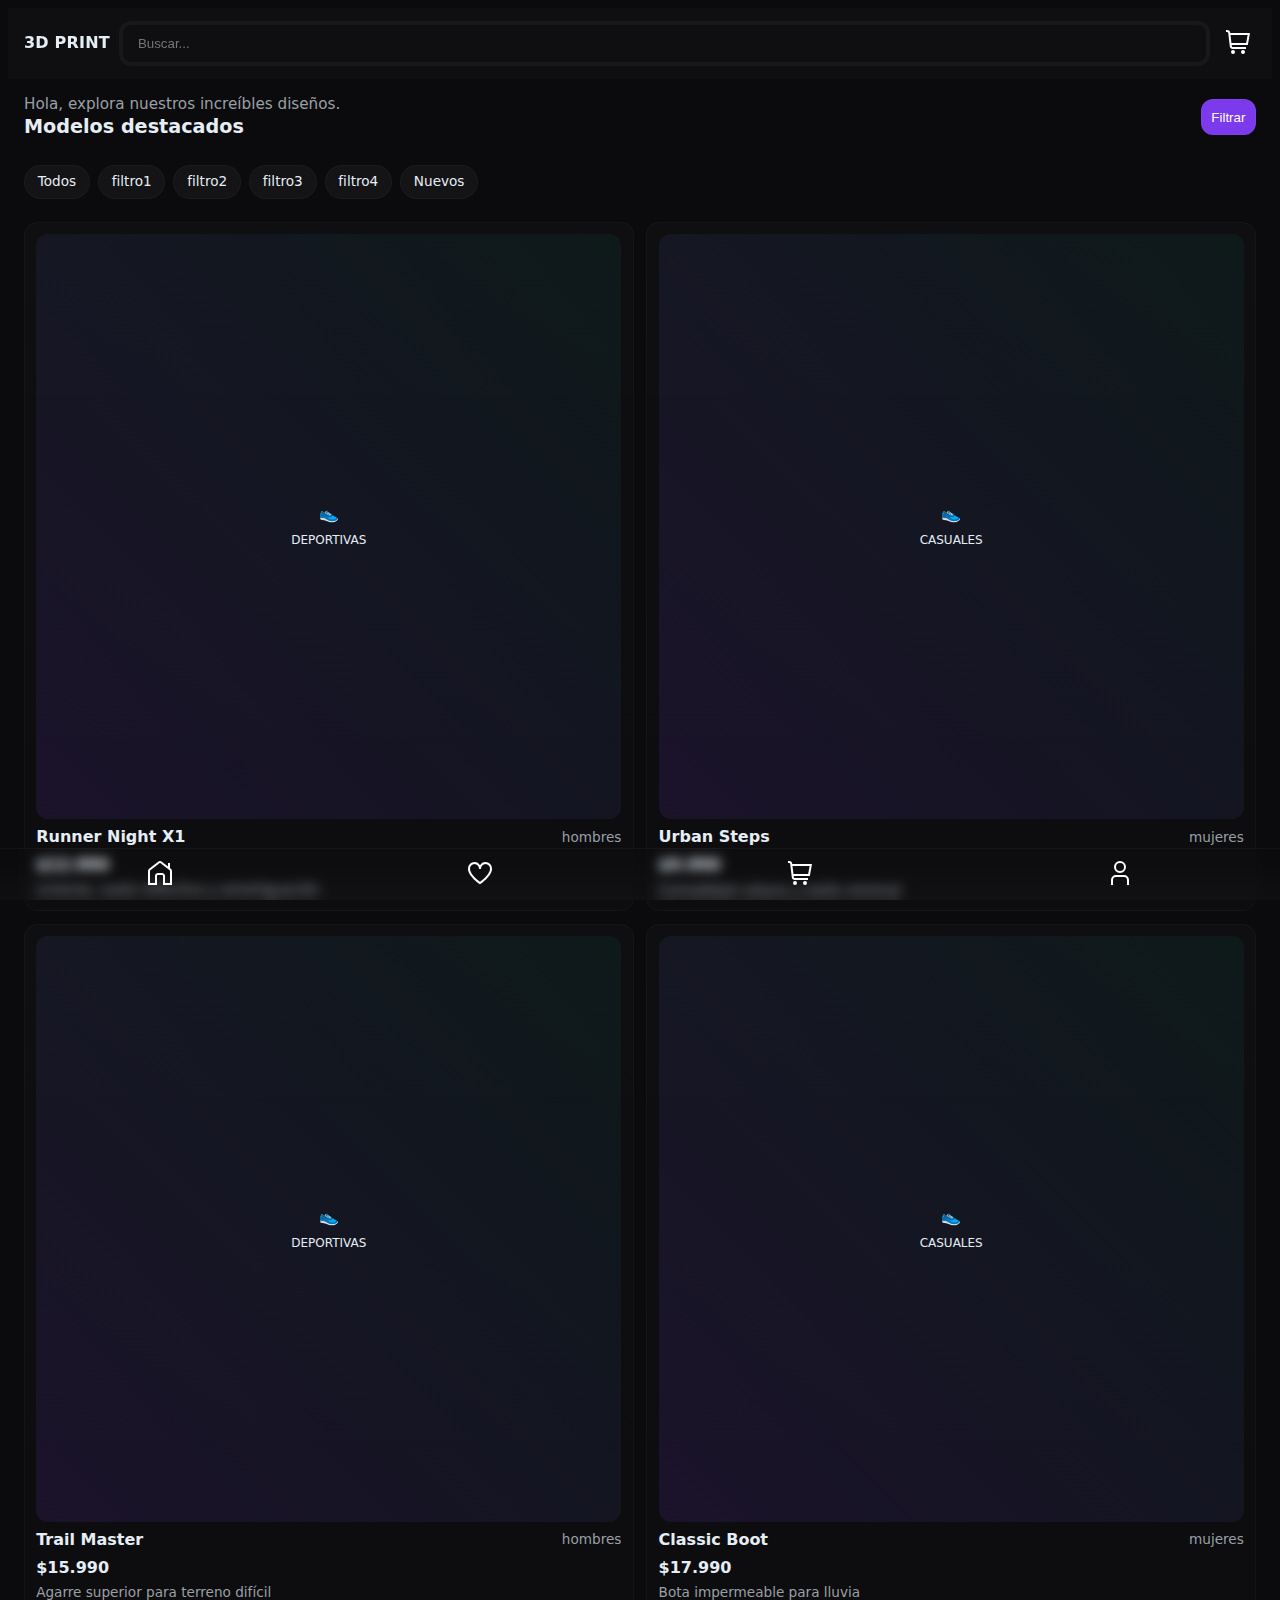
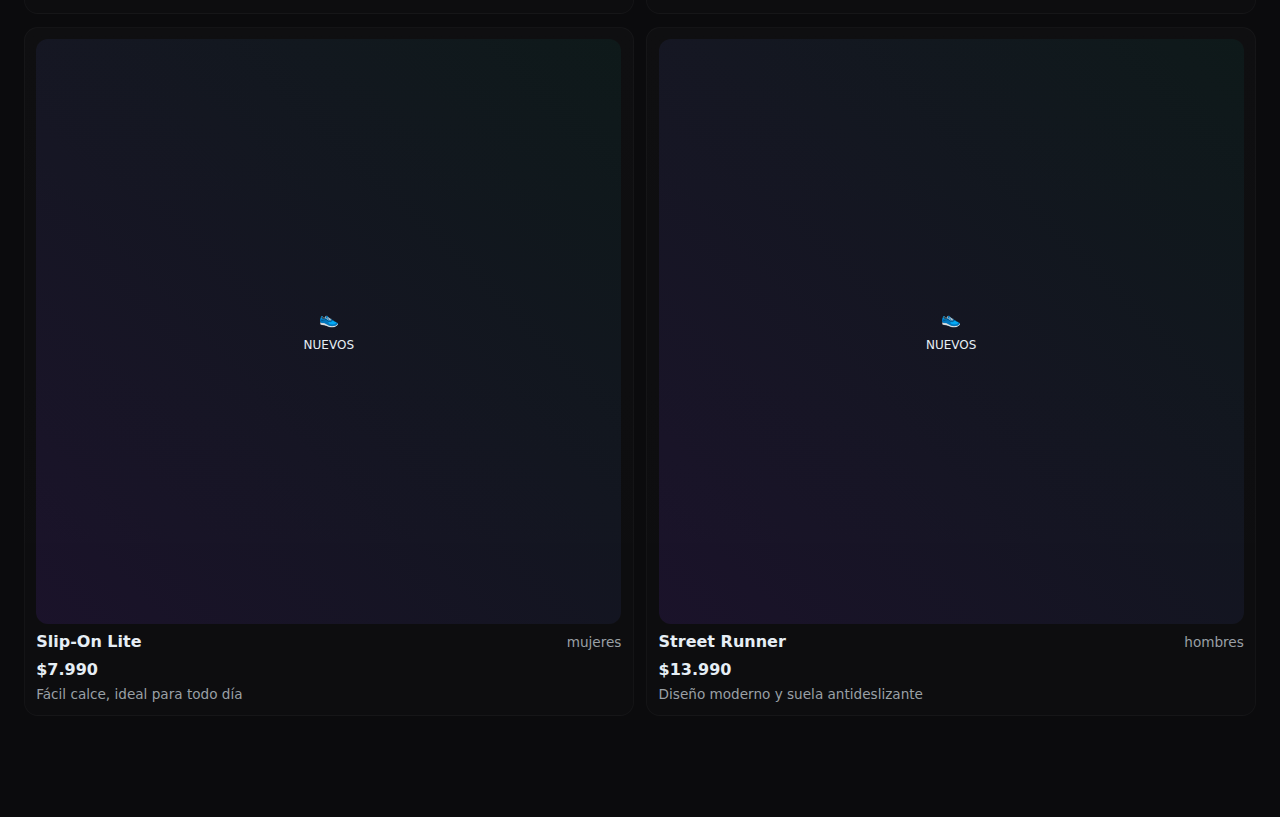
<file: index.html>
<!DOCTYPE html>
<html lang="es">
  <head>
    <meta charset="utf-8" />
    <meta name="viewport" content="width=device-width,initial-scale=1" />
    <meta
      name="description"
      content="E-Commerce de objetos 3D Personalizados"
    />
    <title>3D Print - Modelos</title>
    <link rel="stylesheet" href="src/scss/index.css" />
  </head>
  <body>
    <header class="appbar">
      <div class="logo">3D PRINT</div>
      <div class="search">
        <input id="search" placeholder="Buscar..." aria-label="buscar" />
      </div>
      <button id="openCart" class="open-cart" aria-label="Abrir carrito">
        <!-- shopping cart -->
        <img src="src/images/shopping-cart.svg" alt="Carrito" class="svg" />
        <span id="cartCount" class="cart-badge" style="display: none">0</span>
      </button>
    </header>

    <main>
      <section class="hero">
        <div>
          <div class="greeting">Hola, explora nuestros increíbles diseños.</div>
          <div class="title">Modelos destacados</div>
        </div>
        <div style="margin-left: auto" class="row">
          <button class="btn" id="filterBtn">Filtrar</button>
        </div>
      </section>

      <section class="filters" id="filters">
        <div class="chip" data-filter="all">Todos</div>
        <div class="chip" data-filter="MODEL1">filtro1</div>
        <div class="chip" data-filter="MODEL2">filtro2</div>
        <div class="chip" data-filter="MODEL3">filtro3</div>
        <div class="chip" data-filter="MODEL4">filtro4</div>
        <div class="chip" data-filter="nuevos">Nuevos</div>
      </section>

      <section class="grid" id="productGrid">
        <!-- cards generadas por JS -->
      </section>
    </main>

    <!-- modal sheet para producto / filtros -->
    <div id="modal" class="modal" role="dialog" aria-modal="true">
      <div class="sheet" id="sheet">
        <div id="sheetContent"></div>
      </div>
    </div>

    <nav class="bottom-nav" aria-hidden="false">
      <button id="homeBtn">
        <img src="src/images/house-chimney.svg" alt="Home" class="svg" />
      </button>
      <button id="favoritesBtn">
        <img src="src/images/heart.svg" alt="Favorite" class="svg" />
      </button>
      <button id="cartBtn">
        <img src="src/images/shopping-cart.svg" alt="Cart" class="svg" />
      </button>
      <button id="accountBtn">
        <img src="src/images/user.svg" alt="Account" class="svg" />
      </button>
    </nav>
    <script src="src/js/index.js"></script>
  </body>
</html>
</file>
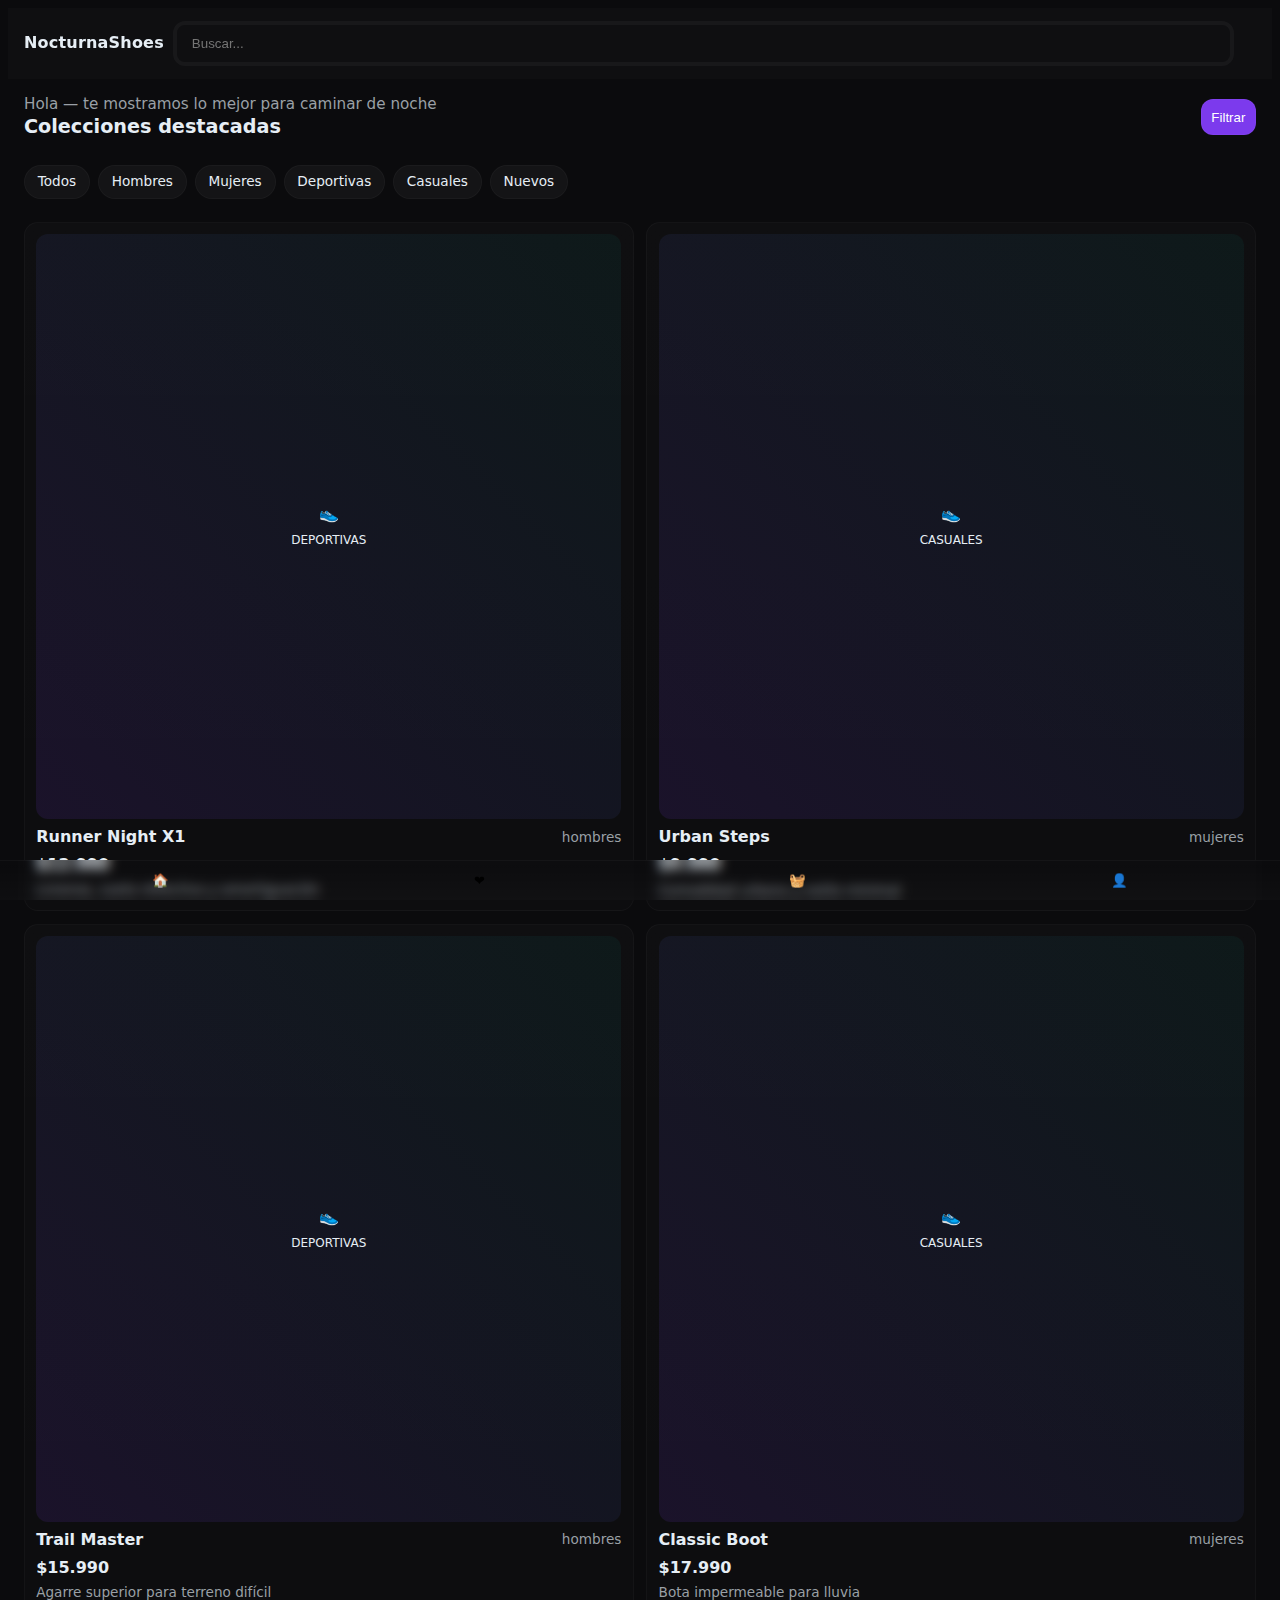
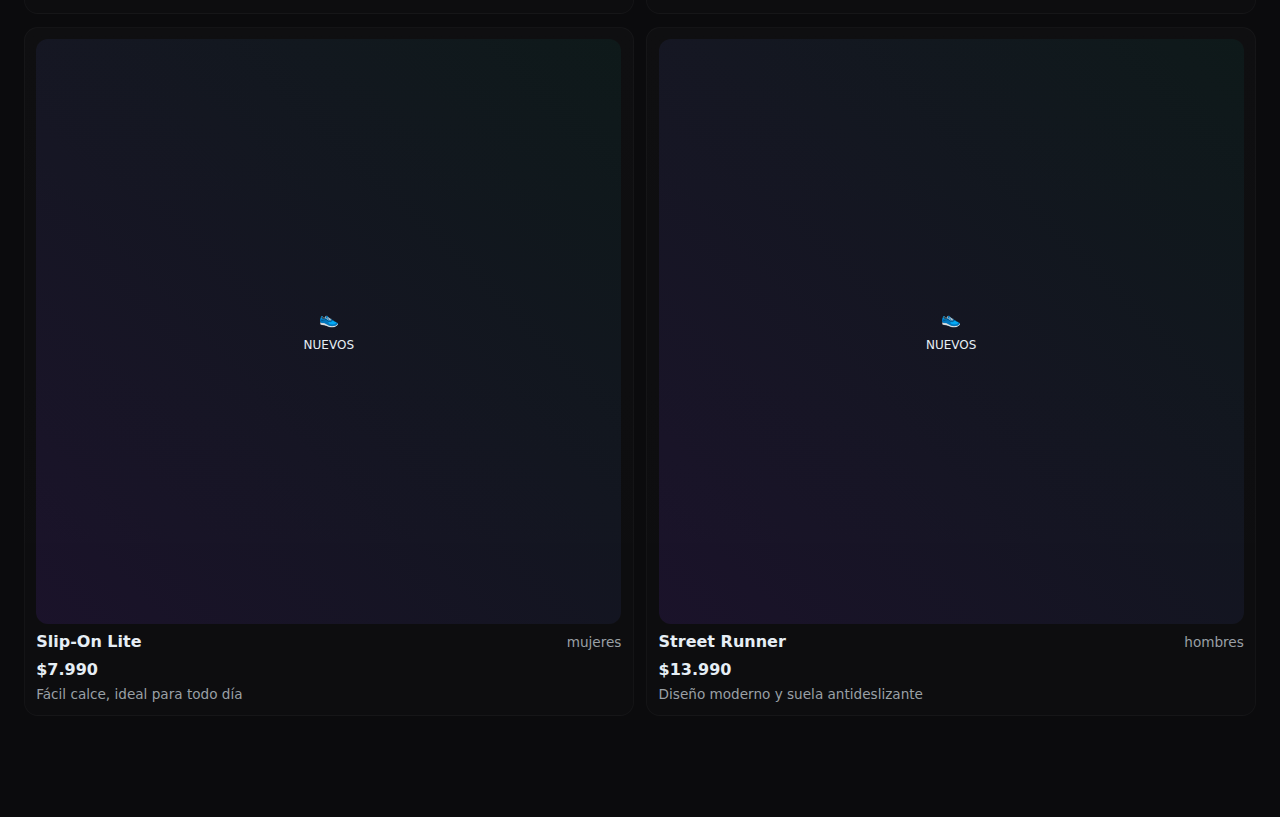
<file: public/index.html>
<!DOCTYPE html>
<html lang="es">
  <head>
    <meta charset="utf-8" />
    <meta name="viewport" content="width=device-width,initial-scale=1" />
    <meta
      name="description"
      content="Demo de tienda de calzados con diseño mobile first y SCSS"
    />
    <title>Tienda Calzados — Mobile First (SCSS)</title>
    <link rel="stylesheet" href="../src/scss/index.css" />
  </head>
  <body>
    <header class="appbar">
      <div class="logo">NocturnaShoes</div>
      <div class="search">
        <input id="search" placeholder="Buscar..." aria-label="buscar" />
      </div>
      <button id="openCart" class="open-cart" aria-label="Abrir carrito">
        <!-- shopping cart -->
        <svg
          xmlns="http://www.w3.org/2000/svg"
          fill="none"
          viewBox="0 0 24 24"
          stroke-width="1.5"
          stroke="currentColor"
          class="size-6"
        >
          <path
            stroke-linecap="round"
            stroke-linejoin="round"
            d="M2.25 3h1.386c.51 0 .955.343 1.087.835l.383 1.437M7.5 14.25a3 3 0 0 0-3 3h15.75m-12.75-3h11.218c1.121-2.3 2.1-4.684 2.924-7.138a60.114 60.114 0 0 0-16.536-1.84M7.5 14.25 5.106 5.272M6 20.25a.75.75 0 1 1-1.5 0 .75.75 0 0 1 1.5 0Zm12.75 0a.75.75 0 1 1-1.5 0 .75.75 0 0 1 1.5 0Z"
          />
        </svg>
        <span id="cartCount" class="cart-badge" style="display: none">0</span>
      </button>
    </header>

    <main>
      <section class="hero">
        <div>
          <div class="greeting">
            Hola — te mostramos lo mejor para caminar de noche
          </div>
          <div class="title">Colecciones destacadas</div>
        </div>
        <div style="margin-left: auto" class="row">
          <button class="btn" id="filterBtn">Filtrar</button>
        </div>
      </section>

      <section class="filters" id="filters">
        <div class="chip" data-filter="all">Todos</div>
        <div class="chip" data-filter="hombres">Hombres</div>
        <div class="chip" data-filter="mujeres">Mujeres</div>
        <div class="chip" data-filter="deportivas">Deportivas</div>
        <div class="chip" data-filter="casuales">Casuales</div>
        <div class="chip" data-filter="nuevos">Nuevos</div>
      </section>

      <section class="grid" id="productGrid">
        <!-- cards generadas por JS -->
      </section>
    </main>

    <!-- modal sheet para producto / filtros -->
    <div id="modal" class="modal" role="dialog" aria-modal="true">
      <div class="sheet" id="sheet">
        <div id="sheetContent"></div>
      </div>
    </div>

    <nav class="bottom-nav" aria-hidden="false">
      <button id="homeBtn">🏠</button>
      <button id="favoritesBtn">❤</button>
      <button id="cartBtn">🧺</button>
      <button id="accountBtn">👤</button>
    </nav>
    <script src="../src/js/index.js"></script>

    <!-- ===== Compiled CSS (para vista rápida)
    <style>
      /* Compiled quick CSS to allow preview without compilar SCSS. Mantén la fuente SCSS en style.scss */
      * {
        box-sizing: border-box;
      }
      body {
        background: linear-gradient(180deg, #0b0b0d 0%, #050506 100%);
        color: #e6eef5;
        font-family: Inter, system-ui, -apple-system, "Helvetica Neue", Arial;
        padding-bottom: 80px;
        line-height: 1.3;
        -webkit-font-smoothing: antialiased;
        -moz-osx-font-smoothing: grayscale;
      }
      header.appbar {
        position: sticky;
        top: 0;
        z-index: 50;
        padding: 0.8rem 1rem;
        background: rgba(255, 255, 255, 0.02);
        backdrop-filter: blur(6px);
        display: flex;
        gap: 0.6rem;
        align-items: center;
      }
      .logo {
        font-weight: 700;
        letter-spacing: 0.2px;
      }
      .search {
        flex: 1;
      }
      .search input {
        width: 100%;
        padding: 0.7rem 0.9rem;
        border-radius: 12px;
        border: 1px solid rgba(255, 255, 255, 0.04);
        background: transparent;
        color: inherit;
      }
      .hero {
        padding: 1rem;
        display: flex;
        gap: 1rem;
        align-items: center;
      }
      .hero .greeting {
        font-size: 0.95rem;
        color: #9aa0a6;
      }
      .hero .title {
        font-size: 1.2rem;
        font-weight: 700;
      }
      .filters {
        display: flex;
        gap: 0.5rem;
        padding: 0.6rem 1rem;
        overflow: auto;
      }
      .chip {
        padding: 0.45rem 0.8rem;
        border-radius: 999px;
        background: rgba(255, 255, 255, 0.04);
        border: 1px solid rgba(255, 255, 255, 0.03);
        font-size: 0.85rem;
      }
      .grid {
        padding: 0.8rem 1rem;
        display: grid;
        grid-template-columns: repeat(2, 1fr);
        gap: 0.8rem;
      }
      .card {
        background: linear-gradient(
          180deg,
          rgba(255, 255, 255, 0.02),
          rgba(255, 255, 255, 0.01)
        );
        padding: 0.7rem;
        border-radius: 14px;
        border: 1px solid rgba(255, 255, 255, 0.03);
      }
      .thumb {
        width: 100%;
        aspect-ratio: 1/1;
        border-radius: 12px;
        background: linear-gradient(
          45deg,
          rgba(124, 58, 237, 0.12),
          rgba(0, 191, 166, 0.06)
        );
        display: flex;
        align-items: center;
        justify-content: center;
      }
      .price {
        font-weight: 700;
        margin-top: 0.45rem;
      }
      .muted {
        color: #9aa0a6;
        font-size: 0.85rem;
      }
      .bottom-nav {
        position: fixed;
        left: 0;
        right: 0;
        bottom: 0;
        display: flex;
        justify-content: space-around;
        align-items: center;
        padding: 0.7rem 0;
        background: linear-gradient(
          0deg,
          rgba(255, 255, 255, 0.02),
          transparent
        );
        border-top: 1px solid rgba(255, 255, 255, 0.02);
      }
      .btn {
        padding: 0.6rem 0.8rem;
        border-radius: 12px;
        background: linear-gradient(90deg, #7c3aed, #8b5cf6);
        color: white;
        border: none;
        font-weight: 600;
      }
      .modal {
        position: fixed;
        inset: 0;
        display: none;
        align-items: flex-end;
        z-index: 100;
      }
      .modal.show {
        display: flex;
      }
      .sheet {
        width: 100%;
        max-height: 84%;
        border-top-left-radius: 16px;
        border-top-right-radius: 16px;
        background: linear-gradient(180deg, #121214, #0b0b0d);
        padding: 1rem;
        box-shadow: 0 -8px 30px rgba(0, 0, 0, 0.6);
        overflow: auto;
      }
      .cart-badge {
        background: #00bfa6;
        color: #021012;
        font-weight: 700;
        padding: 0.15rem 0.45rem;
        border-radius: 999px;
        font-size: 0.75rem;
      }
      .row {
        display: flex;
        gap: 0.6rem;
        align-items: center;
      }
      @media (min-width: 720px) {
        .grid {
          grid-template-columns: repeat(3, 1fr);
          max-width: 980px;
          margin: 0 auto;
        }
        .bottom-nav {
          display: none;
        }
      }
    </style> ===== -->
  </body>
</html>
</file>
<file: src/scss/index.css>
* {
  box-sizing: border-box;
}

:root {
  --safe-top: env(safe-area-inset-top);
}

body {
  background: linear-gradient(180deg, #0b0b0d 0%);
  color: #e6eef5;
  font-family: Inter, system-ui, -apple-system, "Helvetica Neue", Arial;
  -webkit-font-smoothing: antialiased;
  -moz-osx-font-smoothing: grayscale;
  line-height: 1.3;
  padding-bottom: 80px;
}

header.appbar {
  position: sticky;
  top: 0;
  z-index: 50;
  padding: 0.8rem 1rem;
  background: rgba(255, 255, 255, 0.02);
  backdrop-filter: blur(6px);
  display: flex;
  gap: 0.6rem;
  align-items: center;
}

.logo {
  font-weight: 700;
  letter-spacing: 0.2px;
}

.search {
  flex: 1;
}

.search input {
  width: 100%;
  padding: 0.7rem 0.9rem;
  border-radius: 12px;
  border: 0.3rem solid rgba(255, 255, 255, 0.04);
  background: transparent;
  color: inherit;
  transition: 0.2s;
}
.search input:focus {
  border: 0.3rem solid rgba(230, 238, 245, 0.1215686275);
  outline: none;
}

.btn {
  background: #7c3aed;
  color: white;
  border: 1px solid rgba(255, 255, 255, 0.03);
  padding: 0.6rem;
  border-radius: 12px;
  display: flex;
  align-items: center;
  justify-content: center;
}
.btn:active {
  background-color: rgba(255, 255, 255, 0.1725490196);
}

.hero {
  padding: 1rem;
  display: flex;
  gap: 1rem;
  align-items: center;
}

.hero .greeting {
  font-size: 0.95rem;
  color: #9aa0a6;
}

.hero .title {
  font-size: 1.2rem;
  font-weight: 700;
}

.filters {
  display: flex;
  gap: 0.5rem;
  padding: 0.6rem 1rem;
  overflow: auto;
}

.chip {
  padding: 0.45rem 0.8rem;
  border-radius: 999px;
  background: rgba(255, 255, 255, 0.04);
  border: 1px solid rgba(255, 255, 255, 0.03);
  font-size: 0.85rem;
}
.chip:active {
  background-color: rgba(255, 255, 255, 0.1725490196);
}

.grid {
  padding: 0.8rem 1rem;
  display: grid;
  grid-template-columns: repeat(2, 1fr);
  gap: 0.8rem;
}

.card {
  background: linear-gradient(180deg, rgba(255, 255, 255, 0.02), rgba(255, 255, 255, 0.01));
  padding: 0.7rem;
  border-radius: 14px;
  border: 1px solid rgba(255, 255, 255, 0.03);
}

.thumb {
  width: 100%;
  aspect-ratio: 1/1;
  border-radius: 12px;
  background: linear-gradient(45deg, rgba(124, 58, 237, 0.12), rgba(0, 191, 166, 0.06));
  display: flex;
  align-items: center;
  justify-content: center;
}

.price {
  font-weight: 700;
  margin-top: 0.45rem;
}

.muted {
  color: #9aa0a6;
  font-size: 0.85rem;
}

.bottom-nav {
  position: fixed;
  left: 0;
  right: 0;
  bottom: 0;
  display: flex;
  justify-content: space-around;
  align-items: center;
  padding: 0.7rem 0;
  background: linear-gradient(0deg, rgba(255, 255, 255, 0.02), transparent);
  backdrop-filter: blur(6px);
  border-top: 1px solid rgba(255, 255, 255, 0.02);
}
.bottom-nav button {
  background: transparent;
  border: none;
}
.bottom-nav button .svg {
  width: 1.5rem;
  height: 1.5rem;
}

/* modal simple */
.modal {
  position: fixed;
  inset: 0;
  display: none;
  align-items: flex-end;
  z-index: 100;
}
.modal.show {
  display: flex;
}

.sheet {
  width: 100%;
  max-height: 84%;
  border-top-left-radius: 16px;
  border-top-right-radius: 16px;
  background: linear-gradient(180deg, #121214);
  padding: 1rem;
  box-shadow: 0 -8px 30px rgba(0, 0, 0, 0.6);
  overflow: auto;
}

/* cart */
.open-cart {
  background-color: transparent;
  border: none;
}
.open-cart img {
  width: 1.5rem;
  height: 1.5rem;
  stroke: #e6eef5;
}
.open-cart:active {
  background-color: rgba(255, 255, 255, 0.1725490196);
}

.cart-badge {
  background: #00bfa6;
  color: #021012;
  font-weight: 700;
  padding: 0.15rem 0.45rem;
  border-radius: 999px;
  font-size: 0.75rem;
}

/* micro interacciones */
.row {
  display: flex;
  gap: 0.6rem;
  align-items: center;
}

/*# sourceMappingURL=index.css.map */
</file>
